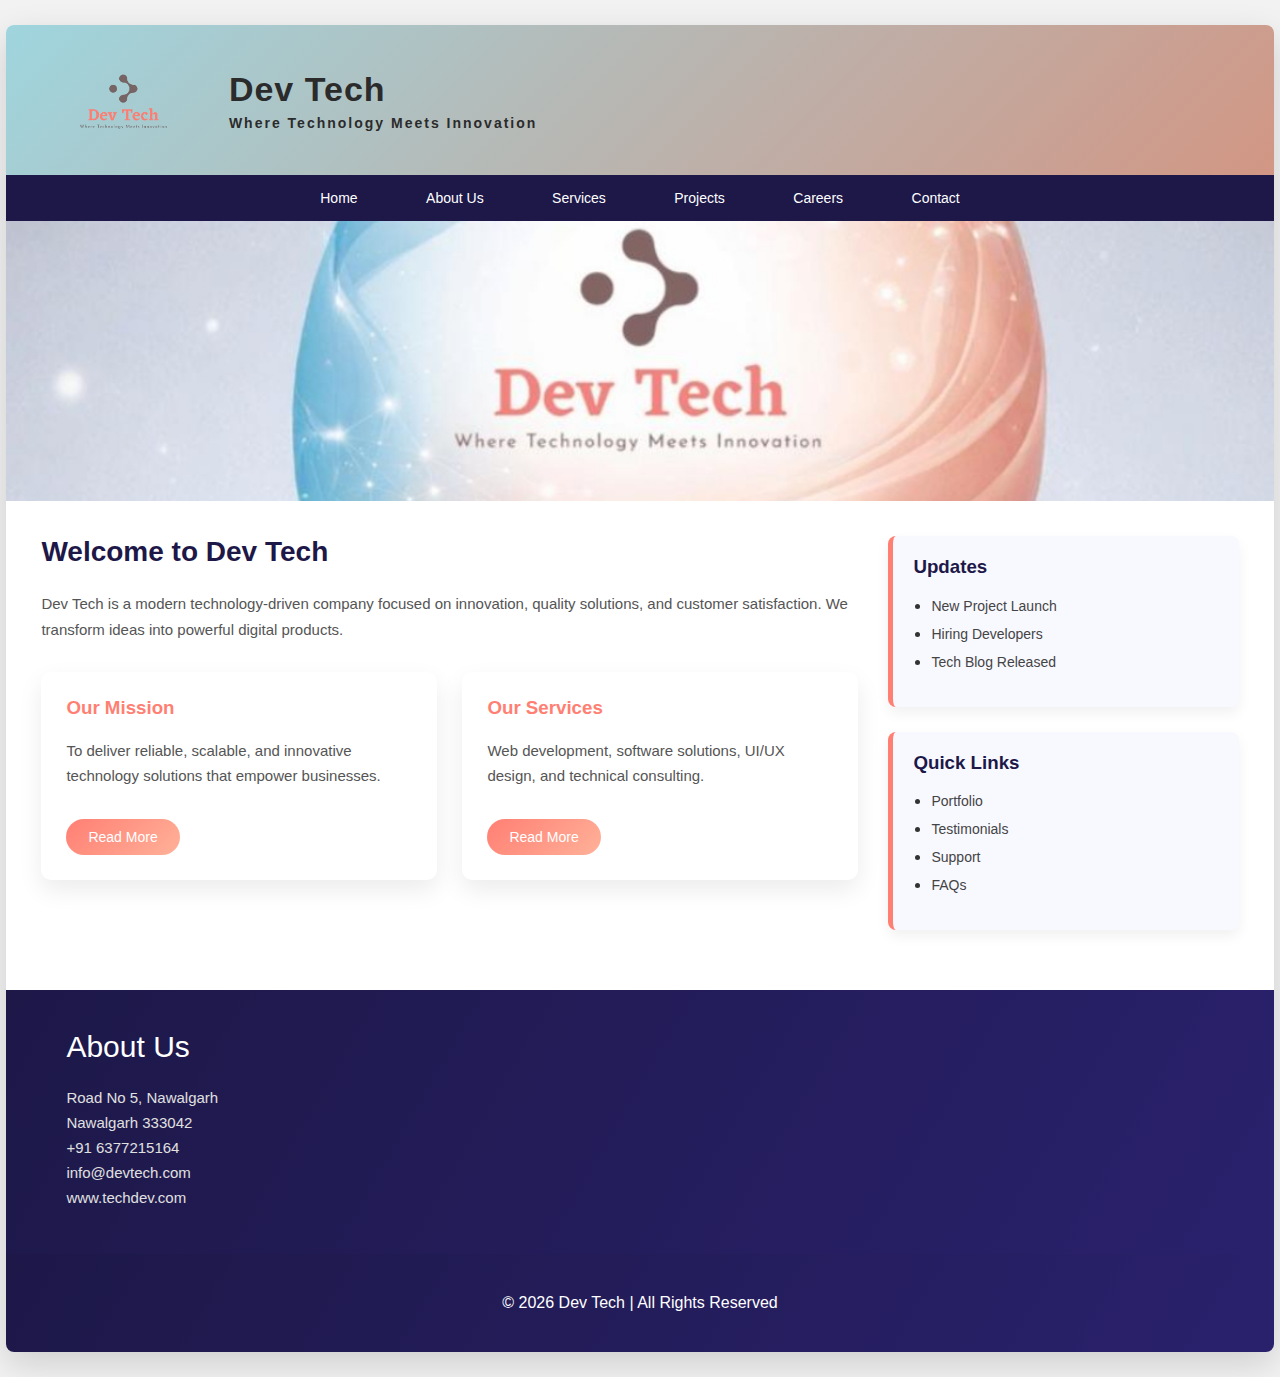
<file: index.html>
<!DOCTYPE html>
<html>
<head>
    <title>Dev Tech</title>
    <link rel="stylesheet" href="style.css">
</head>

<body>

<div class="wrapper" width="100%">

    <!-- HEADER -->
    <div class="header">
        <img src="logo.png" alt="Dev Tech Logo" height="80">
        <div class="title">
            <h1>Dev Tech</h1>
            <p><b>Where Technology Meets Innovation</b></p>
        </div>
    </div>

    <!-- NAVIGATION -->
    <div class="nav">
        <a href="index.html">Home</a>
        <a href="about.html">About Us</a>
        <a href="services.html">Services</a>
        <a href="projects.html">Projects</a>
        <a href="careers.html">Careers</a>
        <a href="contact.html">Contact</a>
    </div>

    <!-- BANNER -->
    <div class="banner">
        <img src="banner.jpg" alt="Dev Tech Banner" height="250">
    </div>

    <!-- CONTENT -->
    <div class="content">

        <!-- MAIN -->
        <div class="main">

            <h2>Welcome to Dev Tech</h2>
            <p>
                Dev Tech is a modern technology-driven company focused on
                innovation, quality solutions, and customer satisfaction.
                We transform ideas into powerful digital products.
            </p>

            <div class="columns">

                <div class="col">
                    <h3>Our Mission</h3>
                    <p>
                        To deliver reliable, scalable, and innovative
                        technology solutions that empower businesses.
                    </p>
                    <button>Read More</button>
                </div>

                <div class="col">
                    <h3>Our Services</h3>
                    <p>
                        Web development, software solutions,
                        UI/UX design, and technical consulting.
                    </p>
                    <button>Read More</button>
                </div>

            </div>

        </div>

        <!-- SIDEBAR -->
        <div class="sidebar">

            <div class="box">
                <h3>Updates</h3>
                <ul>
                    <li><a href="#">New Project Launch</a></li>
                    <li><a href="#">Hiring Developers</a></li>
                    <li><a href="#">Tech Blog Released</a></li>
                </ul>
            </div>

            <div class="box">
                <h3>Quick Links</h3>
                <ul>
                    <li><a href="#">Portfolio</a></li>
                    <li><a href="#">Testimonials</a></li>
                    <li><a href="#">Support</a></li>
                    <li><a href="#">FAQs</a></li>
                </ul>
            </div>

        </div>

    </div>

    <!-- FOOTER -->
    <div class="footer">
        <h3>About Us</h3>
        <p>Road No 5, Nawalgarh</p>
        <p>Nawalgarh 333042</p>
        <p>+91 6377215164</p>
        <p>info@devtech.com</p>
        <p>www.techdev.com</p>
    </div>
    <div class="footer" align="center">
        © 2026 Dev Tech | All Rights Reserved
    </div>


</div>

</body>
</html>
</file>
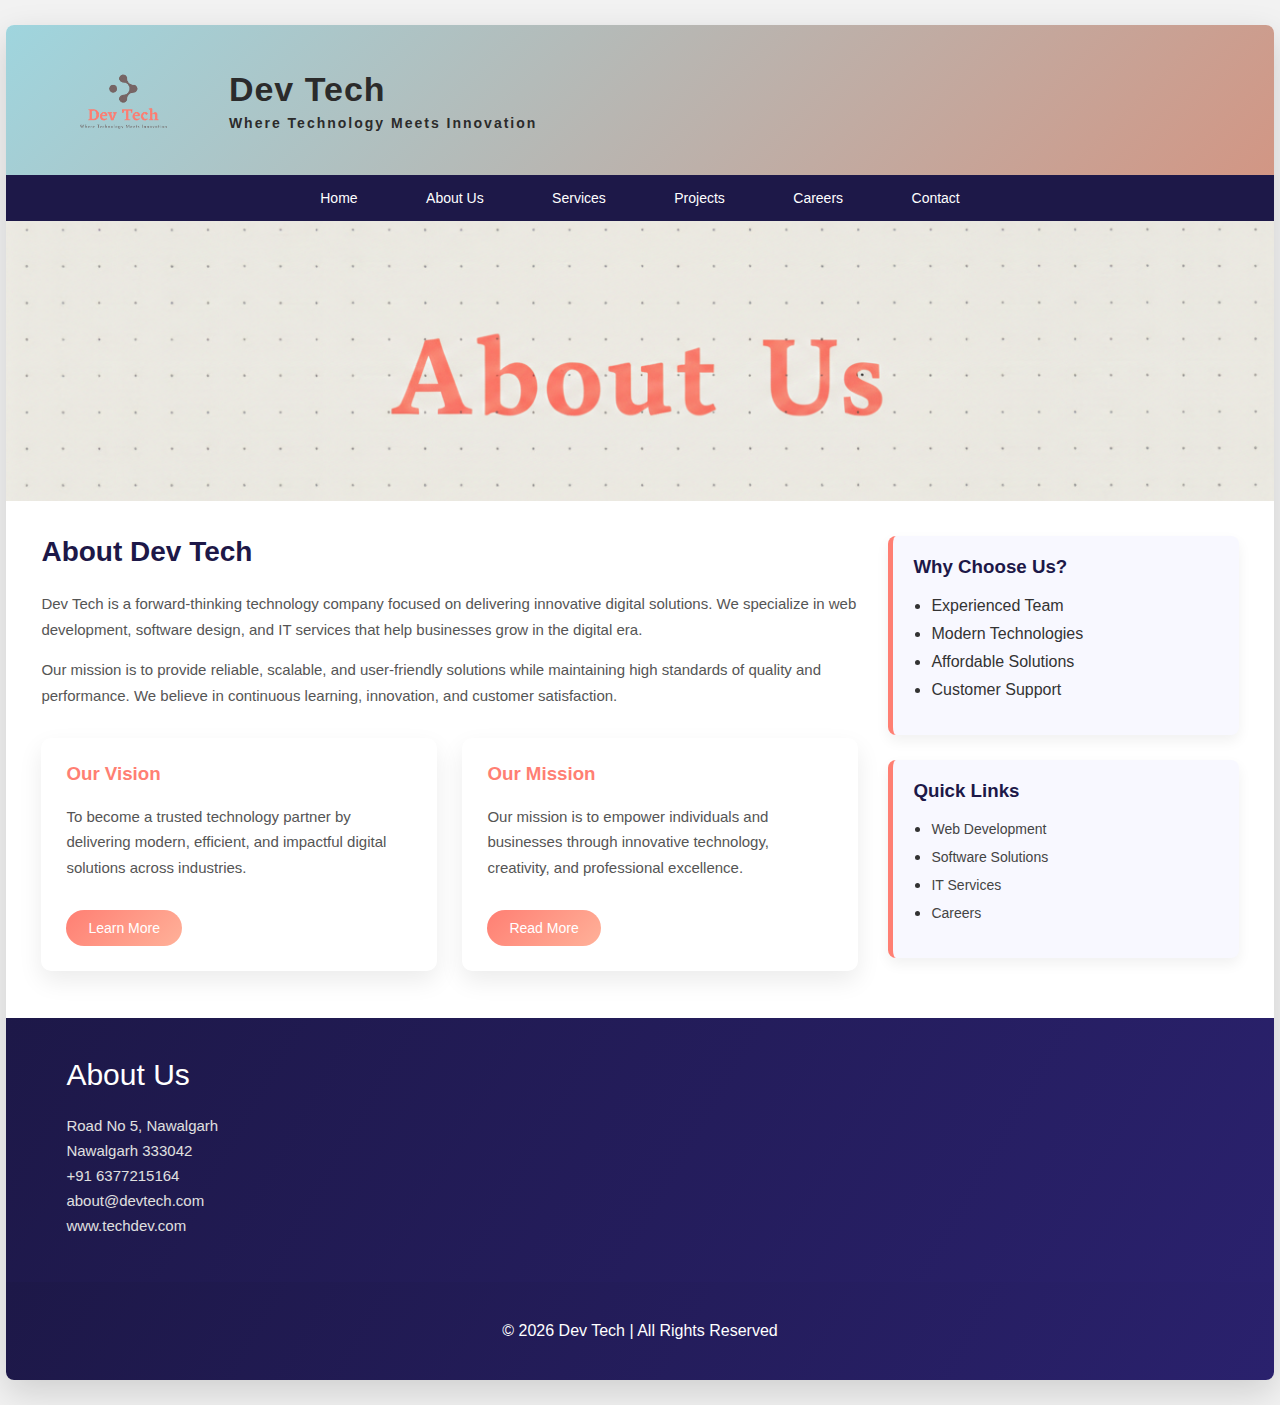
<file: about.html>
<!DOCTYPE html>
<html lang="en">
<head>
    <meta charset="UTF-8">
    <title>About Us | Dev Tech</title>
    <link rel="stylesheet" href="style.css">
</head>
<body>

<div class="wrapper" width="100%">

    <!-- ===== Header ===== -->
    <div class="header">
        <img src="logo.png" alt="Dev Tech Logo">
        <div class="title">
            <h1>Dev Tech</h1>
            <p><b>Where Technology Meets Innovation</b></p>
        </div>
    </div>

    <!-- ===== Navigation ===== -->
    <div class="nav">
        <a href="index.html">Home</a>
        <a href="about.html">About Us</a>
        <a href="services.html">Services</a>
        <a href="projects.html">Projects</a>
        <a href="careers.html">Careers</a>
        <a href="contact.html">Contact</a>
    </div>

    <!-- ===== Banner ===== -->
    <div class="banner">
        <img src="About us banner.png" alt="About Us Banner">
    </div>

    <!-- ===== Content ===== -->
    <div class="content">

        <!-- ===== Main Section ===== -->
        <div class="main">
            <h2>About Dev Tech</h2>
            <p>
                Dev Tech is a forward-thinking technology company focused on delivering
                innovative digital solutions. We specialize in web development, software
                design, and IT services that help businesses grow in the digital era.
            </p>

            <p>
                Our mission is to provide reliable, scalable, and user-friendly solutions
                while maintaining high standards of quality and performance. We believe
                in continuous learning, innovation, and customer satisfaction.
            </p>

            <div class="columns">
                <div class="col">
                    <h3>Our Vision</h3>
                    <p>
                        To become a trusted technology partner by delivering modern,
                        efficient, and impactful digital solutions across industries.
                    </p>
                    <button>Learn More</button>
                </div>

                <div class="col">
                    <h3>Our Mission</h3>
                    <p>
                        Our mission is to empower individuals and businesses through
                        innovative technology, creativity, and professional excellence.
                    </p>
                    <button>Read More</button>
                </div>
            </div>
        </div>

        <!-- ===== Sidebar ===== -->
        <div class="sidebar">
            <div class="box">
                <h3>Why Choose Us?</h3>
                <ul>
                    <li>Experienced Team</li>
                    <li>Modern Technologies</li>
                    <li>Affordable Solutions</li>
                    <li>Customer Support</li>
                </ul>
            </div>

            <div class="box">
                <h3>Quick Links</h3>
                <ul>
                    <li><a href="#">Web Development</a></li>
                    <li><a href="#">Software Solutions</a></li>
                    <li><a href="#">IT Services</a></li>
                    <li><a href="#">Careers</a></li>
                </ul>
            </div>
        </div>

    </div>

    <!-- ===== Footer ===== -->
    <div class="footer">
        <h3>About Us</h3>
        <p>Road No 5, Nawalgarh</p>
        <p>Nawalgarh 333042</p>
        <p>+91 6377215164</p>
        <p>about@devtech.com</p>
        <p>www.techdev.com</p>
    </div>
    <div class="footer" align="center">
        © 2026 Dev Tech | All Rights Reserved
    </div>


</div>

</body>
</html>
</file>
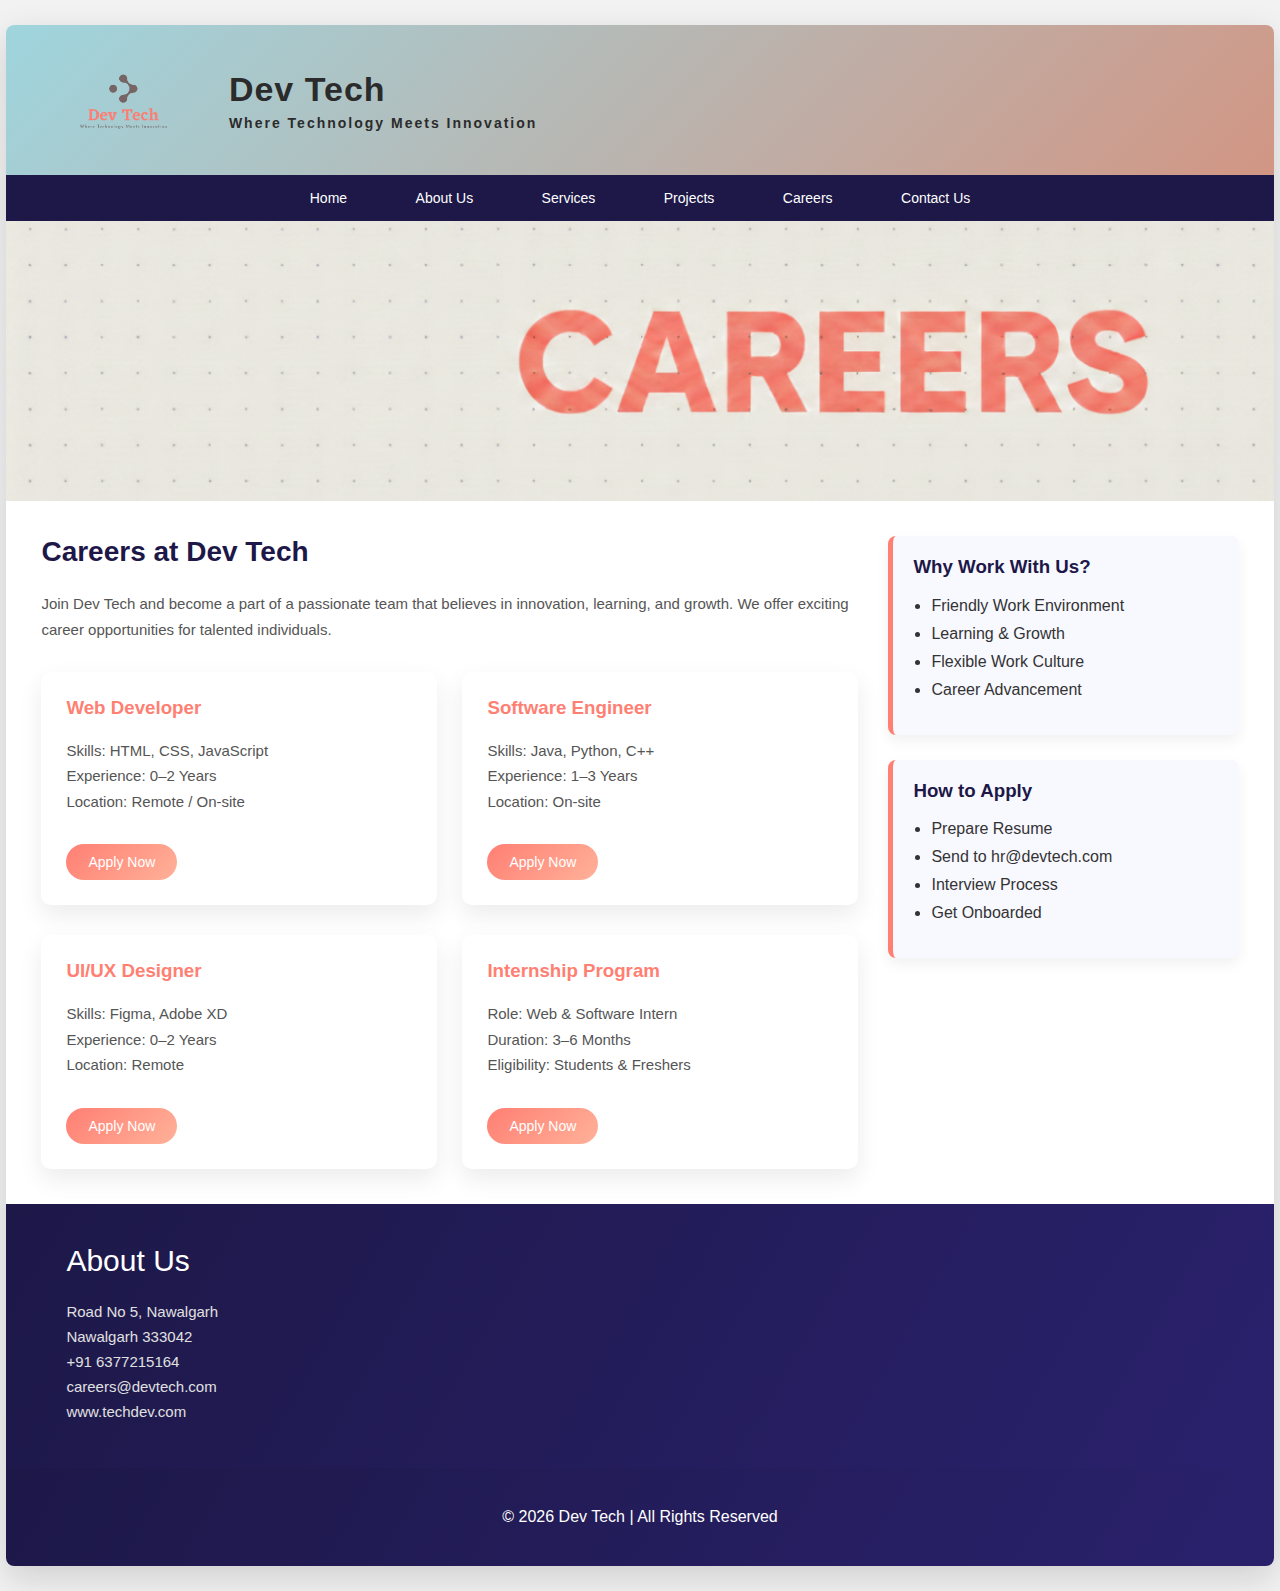
<file: careers.html>
<!DOCTYPE html>
<html lang="en">
<head>
    <meta charset="UTF-8">
    <title>Careers | Dev Tech</title>
    <link rel="stylesheet" href="style.css">
</head>
<body>

<div class="wrapper">

    <!-- ===== Header ===== -->
    <div class="header">
        <img src="logo.png" alt="Dev Tech Logo">
        <div class="title">
            <h1>Dev Tech</h1>
            <p><b>Where Technology Meets Innovation</b></p>
        </div>
    </div>

    <!-- ===== Navigation ===== -->
    <div class="nav">
        <a href="index.html">Home</a>
        <a href="about.html">About Us</a>
        <a href="services.html">Services</a>
        <a href="projects.html">Projects</a>
        <a href="careers.html">Careers</a>
        <a href="contact.html">Contact Us</a>
    </div>

    <!-- ===== Banner ===== -->
    <div class="banner">
        <img src="careers banner.png" alt="Careers at Dev Tech">
    </div>

    <!-- ===== Content ===== -->
    <div class="content">

        <!-- ===== Main Section ===== -->
        <div class="main">
            <h2>Careers at Dev Tech</h2>
            <p>
                Join Dev Tech and become a part of a passionate team that believes in
                innovation, learning, and growth. We offer exciting career opportunities
                for talented individuals.
            </p>

            <div class="columns">
                <div class="col">
                    <h3>Web Developer</h3>
                    <p>
                        Skills: HTML, CSS, JavaScript<br>
                        Experience: 0–2 Years<br>
                        Location: Remote / On-site
                    </p>
                    <button>Apply Now</button>
                </div>

                <div class="col">
                    <h3>Software Engineer</h3>
                    <p>
                        Skills: Java, Python, C++<br>
                        Experience: 1–3 Years<br>
                        Location: On-site
                    </p>
                    <button>Apply Now</button>
                </div>
            </div>

            <div class="columns">
                <div class="col">
                    <h3>UI/UX Designer</h3>
                    <p>
                        Skills: Figma, Adobe XD<br>
                        Experience: 0–2 Years<br>
                        Location: Remote
                    </p>
                    <button>Apply Now</button>
                </div>

                <div class="col">
                    <h3>Internship Program</h3>
                    <p>
                        Role: Web & Software Intern<br>
                        Duration: 3–6 Months<br>
                        Eligibility: Students & Freshers
                    </p>
                    <button>Apply Now</button>
                </div>
            </div>
        </div>

        <!-- ===== Sidebar ===== -->
        <div class="sidebar">
            <div class="box">
                <h3>Why Work With Us?</h3>
                <ul>
                    <li>Friendly Work Environment</li>
                    <li>Learning & Growth</li>
                    <li>Flexible Work Culture</li>
                    <li>Career Advancement</li>
                </ul>
            </div>

            <div class="box">
                <h3>How to Apply</h3>
                <ul>
                    <li>Prepare Resume</li>
                    <li>Send to hr@devtech.com</li>
                    <li>Interview Process</li>
                    <li>Get Onboarded</li>
                </ul>
            </div>
        </div>

    </div>

    <!-- ===== Footer ===== -->
    <div class="footer">
        <h3>About Us</h3>
        <p>Road No 5, Nawalgarh</p>
        <p>Nawalgarh 333042</p>
        <p>+91 6377215164</p>
        <p>careers@devtech.com</p>
        <p>www.techdev.com</p>
    </div>
    <div class="footer" align="center">
        © 2026 Dev Tech | All Rights Reserved
    </div>


</div>

</body>
</html>
</file>
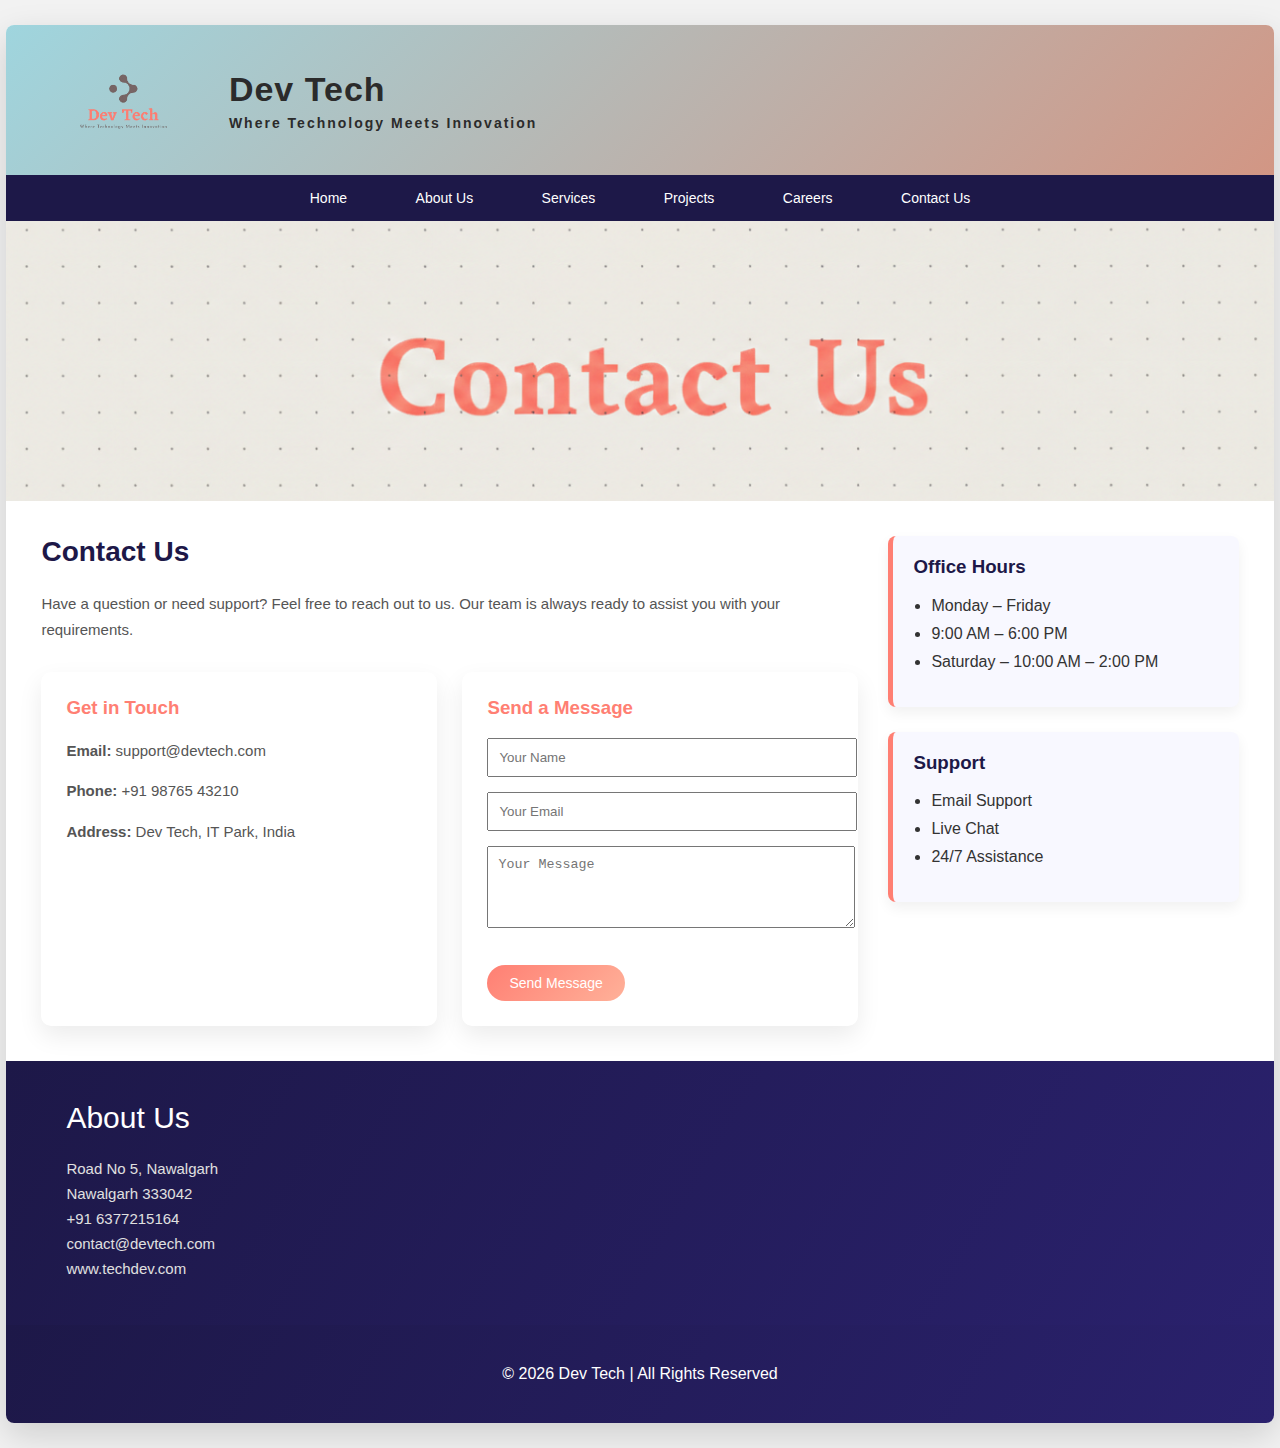
<file: contact.html>
<!DOCTYPE html>
<html lang="en">
<head>
    <meta charset="UTF-8">
    <title>Contact Us | Dev Tech</title>
    <link rel="stylesheet" href="style.css">
</head>
<body>

<div class="wrapper" width="100%">

    <!-- ===== Header ===== -->
    <div class="header">
        <img src="logo.png" alt="Dev Tech Logo">
        <div class="title">
            <h1>Dev Tech</h1>
            <p><b>Where Technology Meets Innovation</b></p>
        </div>
    </div>

    <!-- ===== Navigation ===== -->
    <div class="nav">
        <a href="index.html">Home</a>
        <a href="about.html">About Us</a>
        <a href="services.html">Services</a>
        <a href="projects.html">Projects</a>
        <a href="careers.html">Careers</a>
        <a href="contact.html">Contact Us</a>
    </div>

    <!-- ===== Banner ===== -->
    <div class="banner">
        <img src="contact banner.png" alt="Contact Us Banner">
    </div>

    <!-- ===== Content ===== -->
    <div class="content">

        <!-- ===== Main Section ===== -->
        <div class="main">
            <h2>Contact Us</h2>
            <p>
                Have a question or need support? Feel free to reach out to us.
                Our team is always ready to assist you with your requirements.
            </p>

            <div class="columns">
                <div class="col">
                    <h3>Get in Touch</h3>
                    <p><b>Email:</b> support@devtech.com</p>
                    <p><b>Phone:</b> +91 98765 43210</p>
                    <p><b>Address:</b> Dev Tech, IT Park, India</p>
                </div>

                <div class="col">
                    <h3>Send a Message</h3>
                    <form>
                        <p>
                            <input type="text" placeholder="Your Name" style="width:100%; padding:10px;">
                        </p>
                        <p>
                            <input type="email" placeholder="Your Email" style="width:100%; padding:10px;">
                        </p>
                        <p>
                            <textarea placeholder="Your Message" rows="4" style="width:100%; padding:10px;"></textarea>
                        </p>
                        <button type="submit">Send Message</button>
                    </form>
                </div>
            </div>
        </div>

        <!-- ===== Sidebar ===== -->
        <div class="sidebar">
            <div class="box">
                <h3>Office Hours</h3>
                <ul>
                    <li>Monday – Friday</li>
                    <li>9:00 AM – 6:00 PM</li>
                    <li>Saturday – 10:00 AM – 2:00 PM</li>
                </ul>
            </div>

            <div class="box">
                <h3>Support</h3>
                <ul>
                    <li>Email Support</li>
                    <li>Live Chat</li>
                    <li>24/7 Assistance</li>
                </ul>
            </div>
        </div>

    </div>

    <!-- ===== Footer ===== -->
    <div class="footer">
        <h3>About Us</h3>
        <p>Road No 5, Nawalgarh</p>
        <p>Nawalgarh 333042</p>
        <p>+91 6377215164</p>
        <p>contact@devtech.com</p>
        <p>www.techdev.com</p>
    </div>
    <div class="footer" align="center">
        © 2026 Dev Tech | All Rights Reserved
    </div>


</div>

</body>
</html>
</file>
<file: style.css>
/* ===== Base ===== */
body {
    margin: 0;
    font-family: "Segoe UI", Arial, sans-serif;
    background-color: #f2f2f2;
    color: #333;
}

/* ===== Wrapper ===== */
.wrapper {
    width: 99%;
    margin: 25px auto;
    background-color: #ffffff;
    box-shadow: 0 12px 35px rgba(0,0,0,0.15);
    border-radius: 8px;
    overflow: hidden;
}

/* ===== Header ===== */
.header {
    display: flex;
    align-items: center;
    padding: 25px 35px;
    background: linear-gradient(135deg, #9fd5de, #d29684);
    color: #2b2b2b;
}

.header img {
    height: 100px;
    margin-right: 25px;
}

.title h1 {
    margin: 0;
    font-size: 34px;
    letter-spacing: 1px;
}

.title p {
    margin: 6px 0 0;
    font-size: 14px;
    letter-spacing: 2px;
}

/* ===== Navigation ===== */
.nav {
    background-color: #1d1848;
    text-align: center;
    padding: 14px 0;
}

.nav a {
    color: #ffffff;
    text-decoration: none;
    margin: 0 18px;
    font-size: 14px;
    padding: 8px 14px;
    transition: 0.3s;
}

.nav a:hover {
    background-color: #ff7f73;
    border-radius: 20px;
}

/* ===== Banner ===== */
.banner img {
    display: block;
    width: 100%;
    height: 280px;
    object-fit: cover;
}

/* ===== Content ===== */
.content {
    display: flex;
    padding: 35px;
    gap: 30px;
}

/* ===== Main ===== */
.main {
    width: 70%;
}

.main h2 {
    margin-top: 0;
    color: #1d1848;
    font-size: 28px;
}

.main p {
    line-height: 1.7;
    font-size: 15px;
    color: #555;
}

/* ===== Cards ===== */
.columns {
    display: flex;
    gap: 25px;
    margin-top: 30px;
}

.col {
    width: 50%;
    background-color: #ffffff;
    padding: 25px;
    border-radius: 10px;
    box-shadow: 0 10px 25px rgba(0,0,0,0.08);
    transition: all 0.3s ease;
}

.col:hover {
    transform: translateY(-8px);
    box-shadow: 0 15px 35px rgba(0,0,0,0.15);
}

.col h3 {
    margin-top: 0;
    color: #ff7f73;
}

/* ===== Buttons ===== */
button {
    margin-top: 15px;
    padding: 10px 22px;
    border: none;
    background: linear-gradient(135deg, #ff7f73, #ffb199);
    color: #fff;
    border-radius: 25px;
    cursor: pointer;
    font-size: 14px;
    transition: 0.3s;
}

button:hover {
    background: linear-gradient(135deg, #1d1848, #3a2f80);
}

/* ===== Sidebar ===== */
.sidebar {
    width: 30%;
}

.box {
    background-color: #f8f8ff;
    padding: 20px;
    margin-bottom: 25px;
    border-radius: 8px;
    border-left: 5px solid #ff7f73;
    box-shadow: 0 6px 14px rgba(0,0,0,0.06);
}

.box h3 {
    margin-top: 0;
    color: #1d1848;
}

.box ul {
    padding-left: 18px;
}

.box ul li {
    margin-bottom: 10px;
}

.box ul li a {
    text-decoration: none;
    color: #444;
    font-size: 14px;
    transition: 0.3s;
}

.box ul li a:hover {
    color: #ff7f73;
}

/* ===== Footer ===== */
.footer {
    background: linear-gradient(120deg, #1d1848, #2a216d);
    color: #ffffff;
    padding: 40px 60px;
    font-family: "Segoe UI", Arial, sans-serif;
}

.footer h3 {
    margin: 0 0 25px;
    font-size: 30px;
    font-weight: normal;
}

.footer p {
    margin: 8px 0;
    font-size: 15px;
    color: #e0e0e0;
}
</file>
